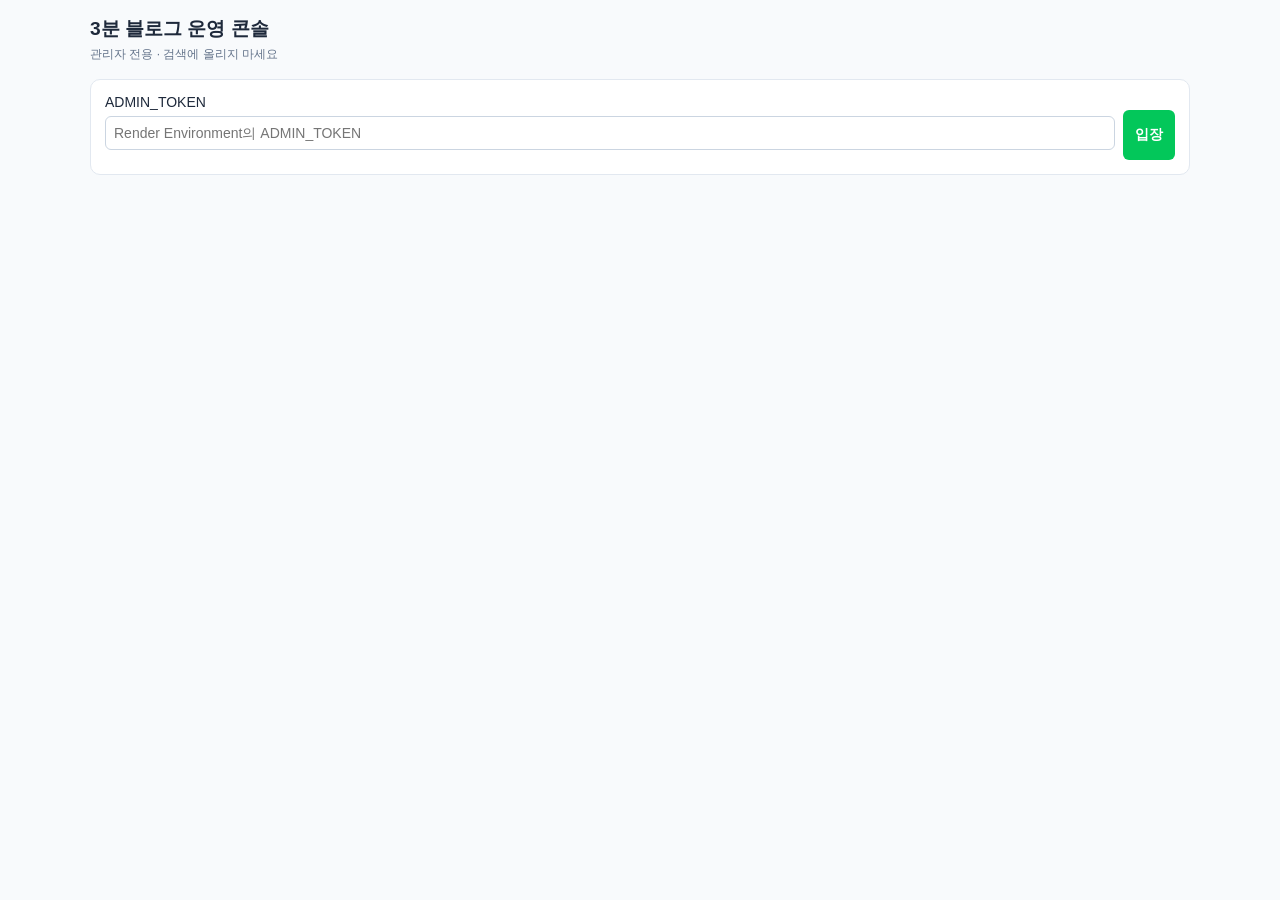
<file: backend/ops/index.html>
<!DOCTYPE html>
<html lang="ko">
<head>
  <meta charset="UTF-8" />
  <meta name="viewport" content="width=device-width, initial-scale=1" />
  <meta name="robots" content="noindex,nofollow" />
  <title>3분 블로그 운영 콘솔</title>
  <link rel="stylesheet" href="styles.css?v=20261005note" />
</head>
<body>
  <h1>3분 블로그 운영 콘솔</h1>
  <p class="sub">관리자 전용 · 검색에 올리지 마세요</p>

  <section class="card" id="loginCard">
    <form id="loginForm">
      <label for="token">ADMIN_TOKEN</label>
      <div class="row">
        <input type="password" id="token" name="token" autocomplete="current-password" placeholder="Render Environment의 ADMIN_TOKEN" />
        <button type="submit" id="loginBtn">입장</button>
      </div>
    </form>
    <p id="loginErr" class="err" hidden></p>
  </section>

  <div id="desk" hidden>
    <section class="card">
      <h2>빠른 발급</h2>
      <div class="issue-cols">
        <div class="col col-blog">
          <h3>스탠다드 · 12,900</h3>
          <button type="button" data-issue="blog-30">1개월 · 12,900</button>
          <button type="button" data-issue="blog-180">6개월 · 64,500</button>
          <button type="button" data-issue="blog-365">1년 · 129,000</button>
          <button type="button" data-issue="trial-blog">체험 1건</button>
          <button type="button" data-issue="family-blog">지인 30일</button>
        </div>
        <div class="col col-allin">
          <h3>프리미엄 · 24,900</h3>
          <button type="button" class="btn-allin" data-issue="allin-30">1개월 · 24,900</button>
          <button type="button" class="btn-allin" data-issue="allin-180">6개월 · 124,500</button>
          <button type="button" class="btn-allin" data-issue="allin-365">1년 · 249,000</button>
          <button type="button" class="btn-allin" data-issue="trial-allin">체험 1건</button>
          <button type="button" class="btn-allin" data-issue="family-allin">지인 30일</button>
        </div>
      </div>
      <label>메모 (업체명·전화) — 발급 시 같이 저장</label>
      <input type="text" id="note" placeholder="예: ○○설비 010-..." />
      <p id="issueMsg" class="ok" hidden></p>
      <label>고객 안내 카톡 (복사)</label>
      <textarea id="customerMsg" rows="10" readonly></textarea>
      <button type="button" id="copyMsgBtn" class="secondary">안내문 복사</button>
    </section>

    <section class="card">
      <h2>라이선스</h2>
      <button type="button" id="refreshBtn" class="secondary">새로고침</button>
      <div class="table-wrap">
        <table>
          <thead>
            <tr>
              <th>키</th>
              <th>플랜</th>
              <th>시작</th>
              <th>만료</th>
              <th>상태</th>
              <th>오늘</th>
              <th>메모</th>
              <th></th>
            </tr>
          </thead>
          <tbody id="rows"></tbody>
        </table>
      </div>
    </section>
  </div>
  <script src="app.js?v=20261005note"></script>
</body>
</html>
</file>
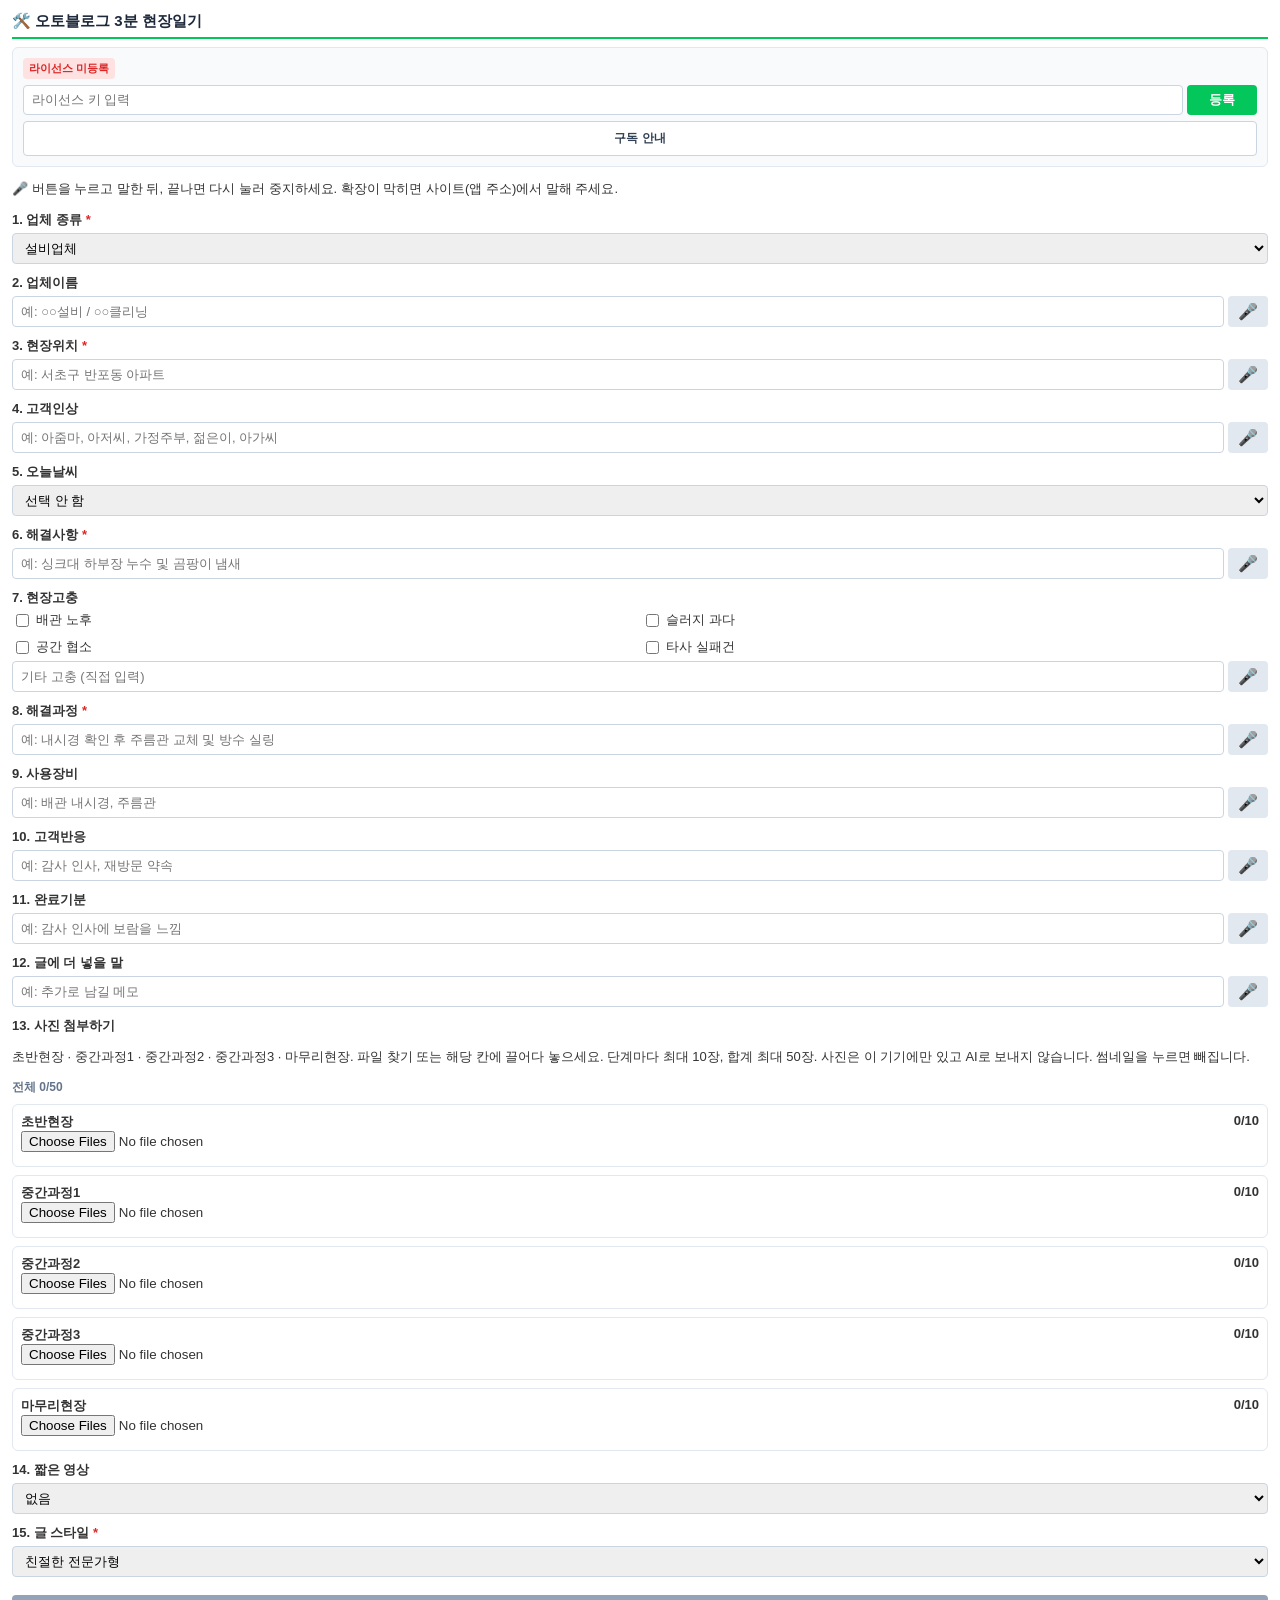
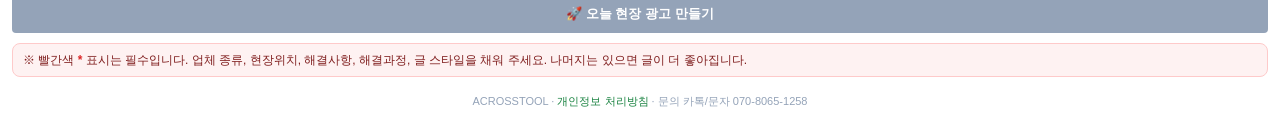
<file: extension/sidepanel.html>
<!DOCTYPE html>
<html lang="ko">
<head>
  <meta charset="UTF-8">
  <title>오토블로그 AI</title>
  <style>
    body {
      font-family: -apple-system, BlinkMacSystemFont, "Pretendard", sans-serif;
      padding: 12px;
      margin: 0;
      font-size: 13px;
      color: #333;
      background: #fff;
    }
    h2 {
      font-size: 15px;
      margin: 0 0 8px 0;
      color: #1e293b;
      border-bottom: 2px solid #03c75a;
      padding-bottom: 6px;
    }
    .license-card {
      background: #f8fafc;
      border: 1px solid #e2e8f0;
      border-radius: 6px;
      padding: 10px;
      margin-bottom: 12px;
    }
    .status-badge {
      display: inline-block;
      padding: 2px 6px;
      border-radius: 4px;
      font-weight: bold;
      font-size: 11px;
      margin-bottom: 6px;
      line-height: 1.5;
    }
    .status-inactive { background: #fee2e2; color: #dc2626; }
    .status-active { background: #dcfce7; color: #15803d; }
    .status-warning { background: #fef3c7; color: #b45309; }
    .usage-card {
      background: #f0fdf4;
      border: 1px solid #bbf7d0;
      border-radius: 6px;
      padding: 8px;
      margin-bottom: 8px;
      font-size: 12px;
      display: none;
    }
    .usage-card.visible { display: block; }
    .usage-row {
      display: flex;
      justify-content: space-between;
      gap: 8px;
      padding: 2px 0;
      color: #475569;
    }
    .usage-row strong { color: #1e293b; }
    .bank-info {
      font-size: 12px;
      color: #475569;
      background: #fff;
      border: 1px dashed #cbd5e1;
      padding: 6px;
      border-radius: 4px;
      margin-top: 6px;
      line-height: 1.4;
      display: none;
    }
    .bank-info.visible { display: block; }
    .bank-toggle {
      width: 100%;
      margin-top: 6px;
      padding: 8px;
      background: #fff;
      color: #334155;
      border: 1px solid #cbd5e1;
      border-radius: 4px;
      font-weight: 600;
      font-size: 12px;
      cursor: pointer;
    }
    .license-row {
      display: flex;
      gap: 4px;
    }
    .license-row input { flex: 1; }
    .license-row button {
      width: 70px;
      margin-top: 0;
      padding: 6px;
    }
    .photo-attach { margin-bottom: 10px; }
    .photo-title { font-weight: 700; margin: 0 0 4px; }
    .photo-total { margin: 6px 0 0; color: #64748b; font-size: 12px; font-weight: 700; }
    .photo-stage {
      margin-top: 8px;
      padding: 8px;
      border: 1px solid #e2e8f0;
      border-radius: 6px;
    }
    .photo-stage-drop { border-color: #03c75a; background: #f0fdf4; }
    .photo-stage-head {
      display: flex;
      justify-content: space-between;
      font-weight: 700;
    }
    .photo-thumbs { display: flex; flex-wrap: wrap; gap: 6px; margin-top: 6px; }
    .photo-thumb {
      position: relative;
      width: 64px;
      height: 64px;
      padding: 0;
      border: none;
      border-radius: 6px;
      background: #e2e8f0;
      overflow: hidden;
    }
    .photo-thumb img { width: 64px; height: 64px; object-fit: cover; display: block; }
    .photo-thumb span, .photo-thumb figcaption {
      position: absolute;
      left: 2px;
      top: 2px;
      background: #0f172a;
      color: #fff;
      font-size: 10px;
      border-radius: 4px;
      padding: 0 4px;
    }
    .photo-thumb-static { margin: 0; }
    .blog-stage-row h3 { margin: 8px 0 4px; font-size: 13px; }
    .error { color: #dc2626; font-size: 12px; }
    .form-group { margin-bottom: 10px; }
    label { font-weight: 600; display: block; margin-bottom: 4px; }
    input[type="text"], select, textarea {
      width: 100%;
      box-sizing: border-box;
      padding: 6px 8px;
      border: 1px solid #cbd5e1;
      border-radius: 4px;
      font-size: 13px;
    }
    .checkbox-group {
      display: grid;
      grid-template-columns: 1fr 1fr;
      gap: 4px;
    }
    .checkbox-group label {
      font-weight: normal;
      display: flex;
      align-items: center;
      gap: 4px;
    }
    .checkbox-group .full {
      grid-column: 1 / -1;
    }
    button {
      width: 100%;
      padding: 10px;
      background: #03c75a;
      color: white;
      border: none;
      border-radius: 4px;
      font-weight: bold;
      cursor: pointer;
      margin-top: 8px;
      font-size: 13px;
    }
    button:disabled {
      background: #94a3b8;
      cursor: not-allowed;
    }
    button.secondary { background: #475569; }
    textarea.result-box {
      height: 160px;
      resize: vertical;
      margin-top: 6px;
    }
    textarea.result-box.short { height: 110px; }
    .tab-container {
      display: flex;
      gap: 4px;
      margin-top: 8px;
      border-bottom: 2px solid #cbd5e1;
    }
    .tab-btn {
      flex: 1;
      padding: 8px 2px;
      background: #f1f5f9;
      color: #64748b;
      border: none;
      border-radius: 6px 6px 0 0;
      cursor: pointer;
      font-size: 11px;
      font-weight: bold;
      margin-top: 0;
    }
    .tab-btn.active { background: #03c75a; color: #fff; }
    .tab-content { display: none; padding-top: 8px; }
    .tab-content.active { display: block; }
    .voice-row { display: flex; gap: 4px; align-items: stretch; }
    .voice-row input { flex: 1; }
    .mic-btn {
      width: 40px;
      margin-top: 0;
      padding: 6px;
      background: #e2e8f0;
      color: #1e293b;
      font-size: 16px;
    }
    .mic-btn.listening { background: #fecaca; }
    #blogTitle, #blogTags, #placeKeywords { margin-bottom: 6px; }
    .req { color: #dc2626; font-weight: 800; }
    .form-notes {
      margin: 10px 0 0;
      padding: 8px 10px;
      background: #fef2f2;
      border: 1px solid #fecaca;
      border-radius: 8px;
      color: #7f1d1d;
      font-size: 12px;
      line-height: 1.4;
    }
    .error-msg {
      color: #dc2626;
      font-size: 12px;
      margin-top: 4px;
      display: none;
    }
    .legal-foot {
      margin-top: 16px;
      text-align: center;
      color: #94a3b8;
      font-size: 11px;
      line-height: 1.5;
    }
    .legal-foot a { color: #15803d; text-decoration: none; }
    .result-section {
      margin-top: 14px;
      display: none;
    }
    .result-section.visible { display: block; }
    .model-tag {
      font-size: 11px;
      color: #64748b;
      margin-top: 4px;
    }
  </style>
</head>
<body>
  <h2>🛠️ 오토블로그 3분 현장일기</h2>

  <div class="license-card">
    <div id="licenseBadge" class="status-badge status-inactive">라이선스 미등록</div>
    <div id="usageCard" class="usage-card">
      <div class="usage-row"><span>플랜</span><strong id="usagePlan">—</strong></div>
      <div class="usage-row"><span>시작일</span><strong id="usageStart">—</strong></div>
      <div class="usage-row"><span>구독 남은 기간</span><strong id="usageDays">—</strong></div>
      <div class="usage-row"><span>오늘 남은 건수</span><strong id="usageDaily">—</strong></div>
      <div class="usage-row"><span>이번 달 남은 건수</span><strong id="usageMonthly">—</strong></div>
    </div>
    <div class="license-row">
      <input type="text" id="licenseKeyInput" placeholder="라이선스 키 입력" value="">
      <button id="verifyKeyBtn">등록</button>
    </div>
    <div id="licenseError" class="error-msg"></div>
    <button type="button" id="bankToggle" class="bank-toggle">구독 안내</button>
    <div class="bank-info" id="bankNotice"></div>
  </div>

  <p class="hint-line" id="voiceHint">🎤 버튼을 누르고 말한 뒤, 끝나면 다시 눌러 중지하세요. PC는 마이크 허용이 필요합니다.</p>

  <div class="form-group">
    <label for="bizType">1. 업체 종류 <span class="req">*</span></label>
    <select id="bizType">
      <option value="plumbing">설비업체</option>
      <option value="cleaning">청소업체</option>
      <option value="custom">자가입력</option>
    </select>
  </div>

  <div class="form-group">
    <label for="companyName">2. 업체이름</label>
    <div class="voice-row">
      <input type="text" id="companyName" placeholder="예: ○○설비 / ○○클리닝">
      <button type="button" class="mic-btn" data-for="companyName" title="말로 입력">🎤</button>
    </div>
  </div>

  <div class="form-group">
    <label for="location">3. 현장위치 <span class="req">*</span></label>
    <div class="voice-row">
      <input type="text" id="location" placeholder="예: 서초구 반포동 아파트">
      <button type="button" class="mic-btn" data-for="location" title="말로 입력">🎤</button>
    </div>
  </div>

  <div class="form-group">
    <label for="customerImpression">4. 고객인상</label>
    <div class="voice-row">
      <input type="text" id="customerImpression" placeholder="예: 아줌마, 아저씨, 가정주부, 젊은이, 아가씨">
      <button type="button" class="mic-btn" data-for="customerImpression" title="말로 입력">🎤</button>
    </div>
  </div>

  <div class="form-group">
    <label for="weather">5. 오늘날씨</label>
    <select id="weather">
      <option value="">선택 안 함</option>
      <option value="☀️ 맑고 화창함">☀️ 맑고 화창함</option>
      <option value="🌧️ 비가 주룩주룩 옴">🌧️ 비가 주룩주룩 옴</option>
      <option value="❄️ 칼바람 부는 한파">❄️ 칼바람 부는 한파</option>
      <option value="🌫️ 습하고 무더운 날씨">🌫️ 습하고 무더운 날씨</option>
    </select>
  </div>

  <div class="form-group">
    <label for="issue">6. 해결사항 <span class="req">*</span></label>
    <div class="voice-row">
      <input type="text" id="issue" placeholder="예: 싱크대 하부장 누수 및 곰팡이 냄새">
      <button type="button" class="mic-btn" data-for="issue" title="말로 입력">🎤</button>
    </div>
  </div>

  <div class="form-group">
    <label>7. 현장고충</label>
    <div class="checkbox-group" id="obstacleChecks"></div>
    <div class="voice-row">
      <input type="text" id="obstacleOther" placeholder="기타 고충 (직접 입력)">
      <button type="button" class="mic-btn" data-for="obstacleOther" title="말로 입력">🎤</button>
    </div>
  </div>

  <div class="form-group">
    <label for="process">8. 해결과정 <span class="req">*</span></label>
    <div class="voice-row">
      <input type="text" id="process" placeholder="예: 내시경 확인 후 주름관 교체">
      <button type="button" class="mic-btn" data-for="process" title="말로 입력">🎤</button>
    </div>
  </div>

  <div class="form-group">
    <label for="equipment">9. 사용장비</label>
    <div class="voice-row">
      <input type="text" id="equipment" placeholder="예: 배관 내시경, 주름관">
      <button type="button" class="mic-btn" data-for="equipment" title="말로 입력">🎤</button>
    </div>
  </div>

  <div class="form-group">
    <label for="customerReaction">10. 고객반응</label>
    <div class="voice-row">
      <input type="text" id="customerReaction" placeholder="예: 감사 인사, 재방문 약속">
      <button type="button" class="mic-btn" data-for="customerReaction" title="말로 입력">🎤</button>
    </div>
  </div>

  <div class="form-group">
    <label for="feeling">11. 완료기분</label>
    <div class="voice-row">
      <input type="text" id="feeling" placeholder="예: 감사 인사에 보람을 느낌">
      <button type="button" class="mic-btn" data-for="feeling" title="말로 입력">🎤</button>
    </div>
  </div>

  <div class="form-group">
    <label for="extra">12. 글에 더 넣을 말</label>
    <div class="voice-row">
      <input type="text" id="extra" placeholder="예: 추가로 남길 메모">
      <button type="button" class="mic-btn" data-for="extra" title="말로 입력">🎤</button>
    </div>
  </div>

  <div class="form-group photo-attach" id="photoAttach">
    <p class="photo-title">13. 사진 첨부하기</p>
    <p class="hint-line">초반현장 · 중간과정1 · 중간과정2 · 중간과정3 · 마무리현장. 파일 찾기 또는 해당 칸에 끌어다 놓으세요. 단계마다 최대 10장, 합계 최대 50장. 사진은 이 기기에만 있고 AI로 보내지 않습니다. 썸네일을 누르면 빼집니다.</p>
    <p class="photo-total" data-photo-total>전체 0/50</p>
    <div class="photo-stage">
      <div class="photo-stage-head"><span>초반현장</span><span data-count="start">0/10</span></div>
      <input type="file" accept="image/*" multiple data-stage-input="start">
      <div class="photo-thumbs" data-thumbs="start"></div>
    </div>
    <div class="photo-stage">
      <div class="photo-stage-head"><span>중간과정1</span><span data-count="mid1">0/10</span></div>
      <input type="file" accept="image/*" multiple data-stage-input="mid1">
      <div class="photo-thumbs" data-thumbs="mid1"></div>
    </div>
    <div class="photo-stage">
      <div class="photo-stage-head"><span>중간과정2</span><span data-count="mid2">0/10</span></div>
      <input type="file" accept="image/*" multiple data-stage-input="mid2">
      <div class="photo-thumbs" data-thumbs="mid2"></div>
    </div>
    <div class="photo-stage">
      <div class="photo-stage-head"><span>중간과정3</span><span data-count="mid3">0/10</span></div>
      <input type="file" accept="image/*" multiple data-stage-input="mid3">
      <div class="photo-thumbs" data-thumbs="mid3"></div>
    </div>
    <div class="photo-stage">
      <div class="photo-stage-head"><span>마무리현장</span><span data-count="end">0/10</span></div>
      <input type="file" accept="image/*" multiple data-stage-input="end">
      <div class="photo-thumbs" data-thumbs="end"></div>
    </div>
    <p class="error" data-photo-msg hidden></p>
  </div>

  <div class="form-group">
    <label for="videoCount">14. 짧은 영상</label>
    <select id="videoCount">
      <option value="0" selected>없음</option>
      <option value="1">1개 (15~30초, 직접 첨부)</option>
    </select>
  </div>

  <div class="form-group">
    <label for="tone">15. 글 스타일 <span class="req">*</span></label>
    <select id="tone">
      <option value="친절하고 꼼꼼한 전문가형">친절한 전문가형</option>
      <option value="현장감 넘치는 베테랑 일기형">베테랑 일기형</option>
      <option value="원인과 해결 중심 정보전달형">원인-해결 정보전달형</option>
    </select>
  </div>

  <button id="generateBtn" disabled>🚀 오늘 현장 광고 만들기</button>
  <p class="form-notes">※ 빨간색 <span class="req">*</span> 표시는 필수입니다. 업체 종류, 현장위치, 해결사항, 해결과정, 글 스타일을 채워 주세요. 나머지는 있으면 글이 더 좋아집니다.</p>

  <div id="resultSection" class="result-section">
    <div class="tab-container">
      <button type="button" class="tab-btn active" data-tab="tab-blog">🟢 블로그</button>
      <button type="button" class="tab-btn" data-tab="tab-daangn">🥕 당근</button>
      <button type="button" class="tab-btn" data-tab="tab-place">📍 지도</button>
      <button type="button" class="tab-btn" data-tab="tab-kakao">💬 카톡</button>
    </div>
    <div id="tab-blog" class="tab-content active">
      <input type="text" id="blogTitle" placeholder="블로그 제목">
      <textarea id="blogContent" class="result-box" placeholder="블로그 본문"></textarea>
      <input type="text" id="blogTags" placeholder="#태그">
      <p class="hint-line">글을 붙여넣은 뒤, 아래 단계 사진을 1번부터 네이버에 첨부하세요. 사진 파일은 복사에 포함되지 않습니다.</p>
      <div id="blogStagePreview" class="blog-stage-preview" hidden></div>
      <button id="injectBtn">📝 네이버 에디터로 보내기</button>
      <button id="copyBlogBtn" class="secondary">📋 블로그 전체 복사</button>
    </div>
    <div id="tab-daangn" class="tab-content">
      <textarea id="daangnText" class="result-box" placeholder="당근 비즈프로필 소식"></textarea>
      <button id="copyDaangnBtn" class="secondary">🥕 당근 문구 복사</button>
    </div>
    <div id="tab-place" class="tab-content">
      <label for="reviewSms">고객 리뷰 요청 문자</label>
      <textarea id="reviewSms" class="result-box short" placeholder="문자"></textarea>
      <button id="copySmsBtn" class="secondary">💬 문자 복사</button>
      <label>플레이스 소식</label>
      <textarea id="placeNews" class="result-box short" placeholder="네이버지도 소식"></textarea>
      <button id="copyPlaceNewsBtn" class="secondary">📍 소식 복사</button>
      <label>플레이스 키워드</label>
      <input type="text" id="placeKeywords" readonly>
      <button id="copyKwBtn" class="secondary">📋 키워드 복사</button>
    </div>
    <div id="tab-kakao" class="tab-content">
      <label>고객 카톡</label>
      <textarea id="kakaoCustomer" class="result-box short" placeholder="시공 직후 고객 카톡"></textarea>
      <button id="copyKakaoCustomerBtn" class="secondary">💬 고객 카톡 복사</button>
      <label>채널/단골 소식</label>
      <textarea id="kakaoChannel" class="result-box short" placeholder="카톡 채널 소식"></textarea>
      <button id="copyKakaoChannelBtn" class="secondary">📢 채널 소식 복사</button>
    </div>
    <div id="modelTag" class="model-tag"></div>
  </div>

  <footer class="legal-foot">
    ACROSSTOOL · <a id="privacyLink" href="https://blog-chrometool.onrender.com/privacy" target="_blank" rel="noopener">개인정보 처리방침</a>
    · 문의 카톡/문자 070-8065-1258
  </footer>

  <script src="photo-stages.js?v=20261005drop"></script>
  <script src="config.js?v=8"></script>
  <script src="business.js?v=9"></script>
  <script src="sidepanel.js?v=20261005start"></script>
</body>
</html>
</file>
<file: backend/ops/styles.css>
body {
  font-family: -apple-system, BlinkMacSystemFont, "Apple SD Gothic Neo", sans-serif;
  margin: 0 auto;
  padding: 16px;
  max-width: 1100px;
  color: #1e293b;
  background: #f8fafc;
  font-size: 14px;
}
h1 { font-size: 1.2rem; margin: 0 0 4px; }
.sub { color: #64748b; margin: 0 0 16px; font-size: 12px; }
.card {
  background: #fff;
  border: 1px solid #e2e8f0;
  border-radius: 10px;
  padding: 14px;
  margin-bottom: 14px;
}
.row { display: flex; gap: 8px; }
input, textarea, button {
  font: inherit;
  box-sizing: border-box;
}
input, textarea {
  width: 100%;
  padding: 8px;
  border: 1px solid #cbd5e1;
  border-radius: 6px;
  margin: 6px 0 10px;
}
.row input { flex: 1; }
button {
  padding: 8px 12px;
  border: none;
  border-radius: 6px;
  background: #03c75a;
  color: #fff;
  font-weight: 700;
  cursor: pointer;
}
.card h2 { margin: 0 0 10px; font-size: 1rem; }
.card h3 { margin: 0 0 8px; font-size: 0.92rem; }
.issue-cols {
  display: grid;
  grid-template-columns: 1fr 1fr;
  gap: 14px;
  margin-bottom: 12px;
}
.col {
  display: flex;
  flex-direction: column;
  gap: 8px;
  padding: 12px;
  border-radius: 10px;
  border: 1px solid #e2e8f0;
}
.col-blog {
  background: #f0fdf4;
  border-color: #bbf7d0;
}
.col-blog h3 { color: #15803d; }
.col-allin {
  background: #f0f9ff;
  border-color: #bae6fd;
}
.col-allin h3 { color: #0369a1; }
.col button { margin: 0; width: 100%; font-size: 13px; }
button.btn-allin { background: #0ea5e9; }
button.btn-allin:hover { background: #0284c7; }
@media (max-width: 700px) {
  .issue-cols { grid-template-columns: 1fr; }
}
.note-cell { min-width: 160px; }
.note-edit {
  width: 100%;
  min-width: 140px;
  margin: 0;
  padding: 5px 6px;
  font-size: 12px;
  box-sizing: border-box;
}
.note-state {
  display: block;
  min-height: 1em;
  margin-top: 2px;
  color: #15803d;
  font-size: 11px;
  font-weight: 600;
}
.actions button.btn-allin { background: #0ea5e9; }
.err { color: #dc2626; }
.ok { color: #15803d; font-weight: 600; }
.table-wrap { overflow-x: auto; }
table { width: 100%; border-collapse: collapse; font-size: 12px; }
th, td { text-align: left; padding: 6px 4px; border-bottom: 1px solid #e2e8f0; }
.actions { display: flex; flex-wrap: wrap; gap: 4px; }
.actions button { padding: 4px 6px; font-size: 11px; }
code { font-size: 11px; }
</file>
